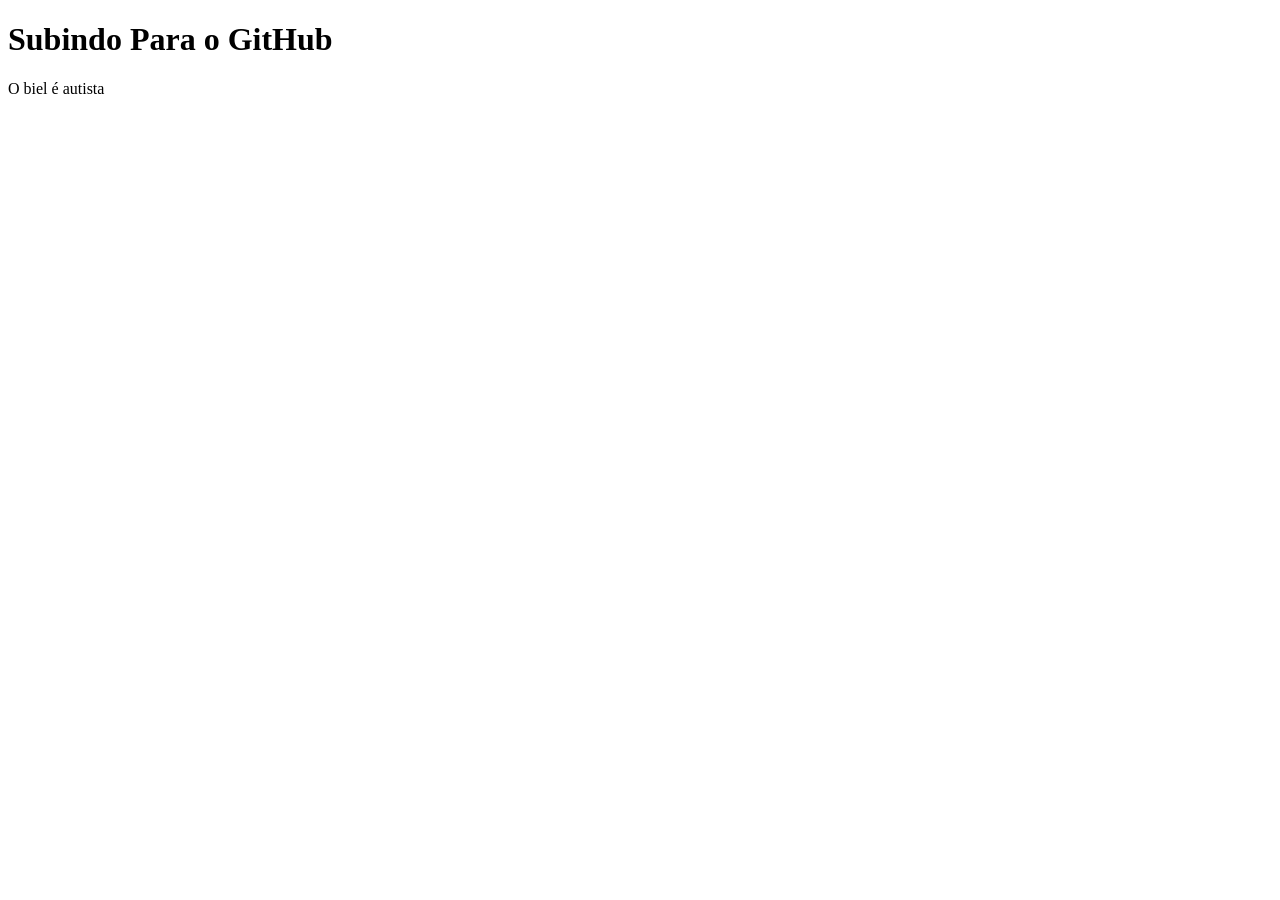
<file: index.html>
<!DOCTYPE html>
<html lang="en">
<head>
    <meta charset="UTF-8">
    <meta name="viewport" content="width=device-width, initial-scale=1.0">
    <title>Document</title>
</head>
<body>
    <h1>Subindo Para o GitHub</h1>
    <p>O biel é autista</p>
</body>
</html>
</file>
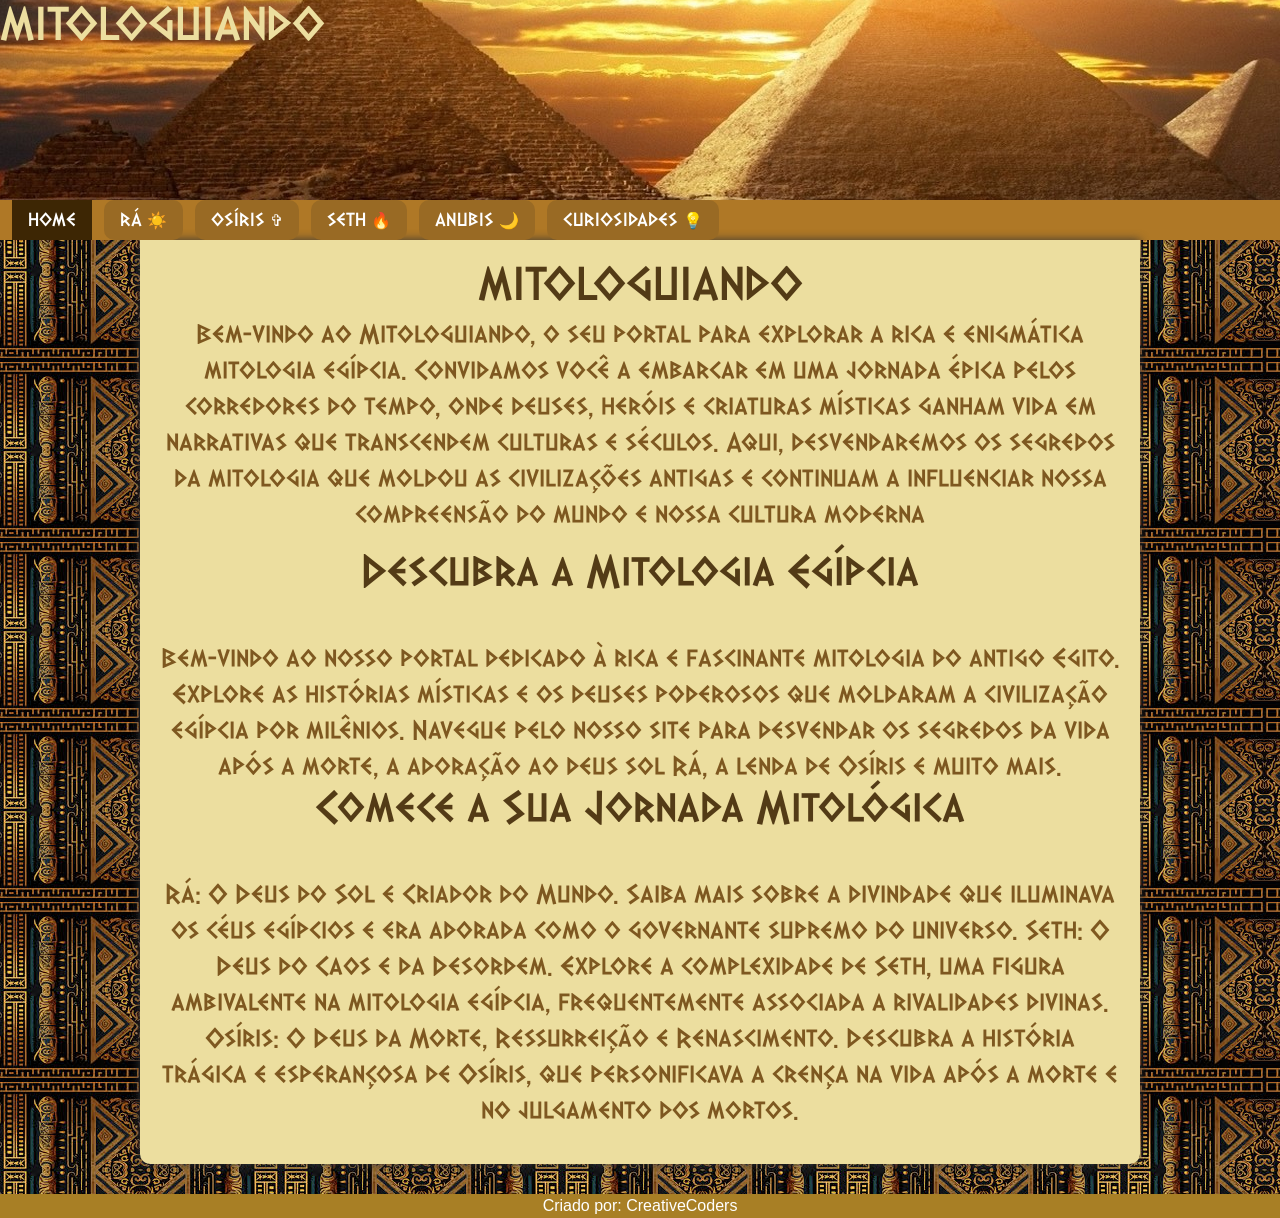
<file: egito/index.html>
<!DOCTYPE html>
<html lang="pt-br">

<head>
    <!-- Meta tags Obrigatórias -->
    <meta charset="utf-8">
    <meta name="viewport" content="width=device-width, initial-scale=1, shrink-to-fit=no">

    <!-- Bootstrap CSS -->
    <link rel="stylesheet" href="https://stackpath.bootstrapcdn.com/bootstrap/4.1.3/css/bootstrap.min.css"
        integrity="sha384-MCw98/SFnGE8fJT3GXwEOngsV7Zt27NXFoaoApmYm81iuXoPkFOJwJ8ERdknLPMO" crossorigin="anonymous">

    <link rel="stylesheet" href="css/style.css">

    <link rel="shortcut icon" href="img/download.png" type="image/x-icon">

    <title>Mitologuiando</title>
</head>

<body>
    <div class="imagem">
        <h1>MITOLOGUIANDO</h1>
    </div>


    <div class="navBar">
        <ul class="nav">
            <li class="nav-item">
                <a class="nav-link active" id="homeN" href="index.html">HOME</a>
            </li>
            <li class="nav-item">
                <a class="nav-link active" href="ra.html">RÁ ☀️</a>
            </li>
            <li class="nav-item">
                <a class="nav-link" href="osiris.html">OSÍRIS ✞</a>
            </li>
            <li class="nav-item">
                <a class="nav-link" href="set.html">SETH 🔥</a>
            </li>
            <li class="nav-item">
                <a class="nav-link" href="anubis.html">ANUBIS 🌙</a>
            </li>
            <li class="nav-item">
                <a class="nav-link" href="curiosidades.html">CURIOSIDADES 💡</a>
            </li>
        </ul>
    </div>

    <div class="main">
        <main>
            <div class="txtHomeH">
                <h1>MITOLOGUIANDO</h1>

                <div class="txtHome">
                    <p>Bem-vindo ao Mitologuiando, o seu portal para explorar a rica e enigmática mitologia
                        egípcia. Convidamos você a embarcar em uma jornada épica pelos corredores do tempo, onde
                        deuses, heróis e criaturas místicas ganham vida em narrativas que transcendem culturas e
                        séculos.
                        Aqui, desvendaremos os segredos da mitologia que moldou as civilizações antigas e continuam
                        a influenciar nossa compreensão do mundo e nossa cultura moderna</p>

                    <p>
                    <h1>Descubra a Mitologia Egípcia</h1>
                    <br>
                    Bem-vindo ao nosso portal dedicado à rica e fascinante mitologia do antigo Egito. Explore as
                    histórias
                    místicas e os deuses poderosos que moldaram a civilização egípcia por milênios. Navegue pelo nosso
                    site
                    para desvendar os segredos da vida após a morte, a adoração ao deus sol Rá, a lenda de Osíris e
                    muito
                    mais.



                    <h1>Comece a Sua Jornada Mitológica</h1>
                    <br>


                    Rá:
                    O Deus do Sol e Criador do Mundo. Saiba mais sobre a divindade que iluminava os céus egípcios e era
                    adorada como o governante supremo do universo.

                    Seth:
                    O Deus do Caos e da Desordem. Explore a complexidade de Seth, uma figura ambivalente na mitologia
                    egípcia, frequentemente associada a rivalidades divinas.

                    Osíris:
                    O Deus da Morte, Ressurreição e Renascimento. Descubra a história trágica e esperançosa de Osíris,
                    que
                    personificava a crença na vida após a morte e no julgamento dos mortos.</p>
                </div>
            </div>
        </main>
    </div>

    <footer>
        <div class="rodape">
            <p>Criado por: CreativeCoders</p>
        </div>
    </footer>
</body>
<!-- JavaScript (Opcional) -->
<!-- jQuery primeiro, depois Popper.js, depois Bootstrap JS -->
<script src="https://code.jquery.com/jquery-3.3.1.slim.min.js"
    integrity="sha384-q8i/X+965DzO0rT7abK41JStQIAqVgRVzpbzo5smXKp4YfRvH+8abtTE1Pi6jizo"
    crossorigin="anonymous"></script>
<script src="https://cdnjs.cloudflare.com/ajax/libs/popper.js/1.14.3/umd/popper.min.js"
    integrity="sha384-ZMP7rVo3mIykV+2+9J3UJ46jBk0WLaUAdn689aCwoqbBJiSnjAK/l8WvCWPIPm49"
    crossorigin="anonymous"></script>
<script src="https://stackpath.bootstrapcdn.com/bootstrap/4.1.3/js/bootstrap.min.js"
    integrity="sha384-ChfqqxuZUCnJSK3+MXmPNIyE6ZbWh2IMqE241rYiqJxyMiZ6OW/JmZQ5stwEULTy"
    crossorigin="anonymous"></script>

</html>
</file>
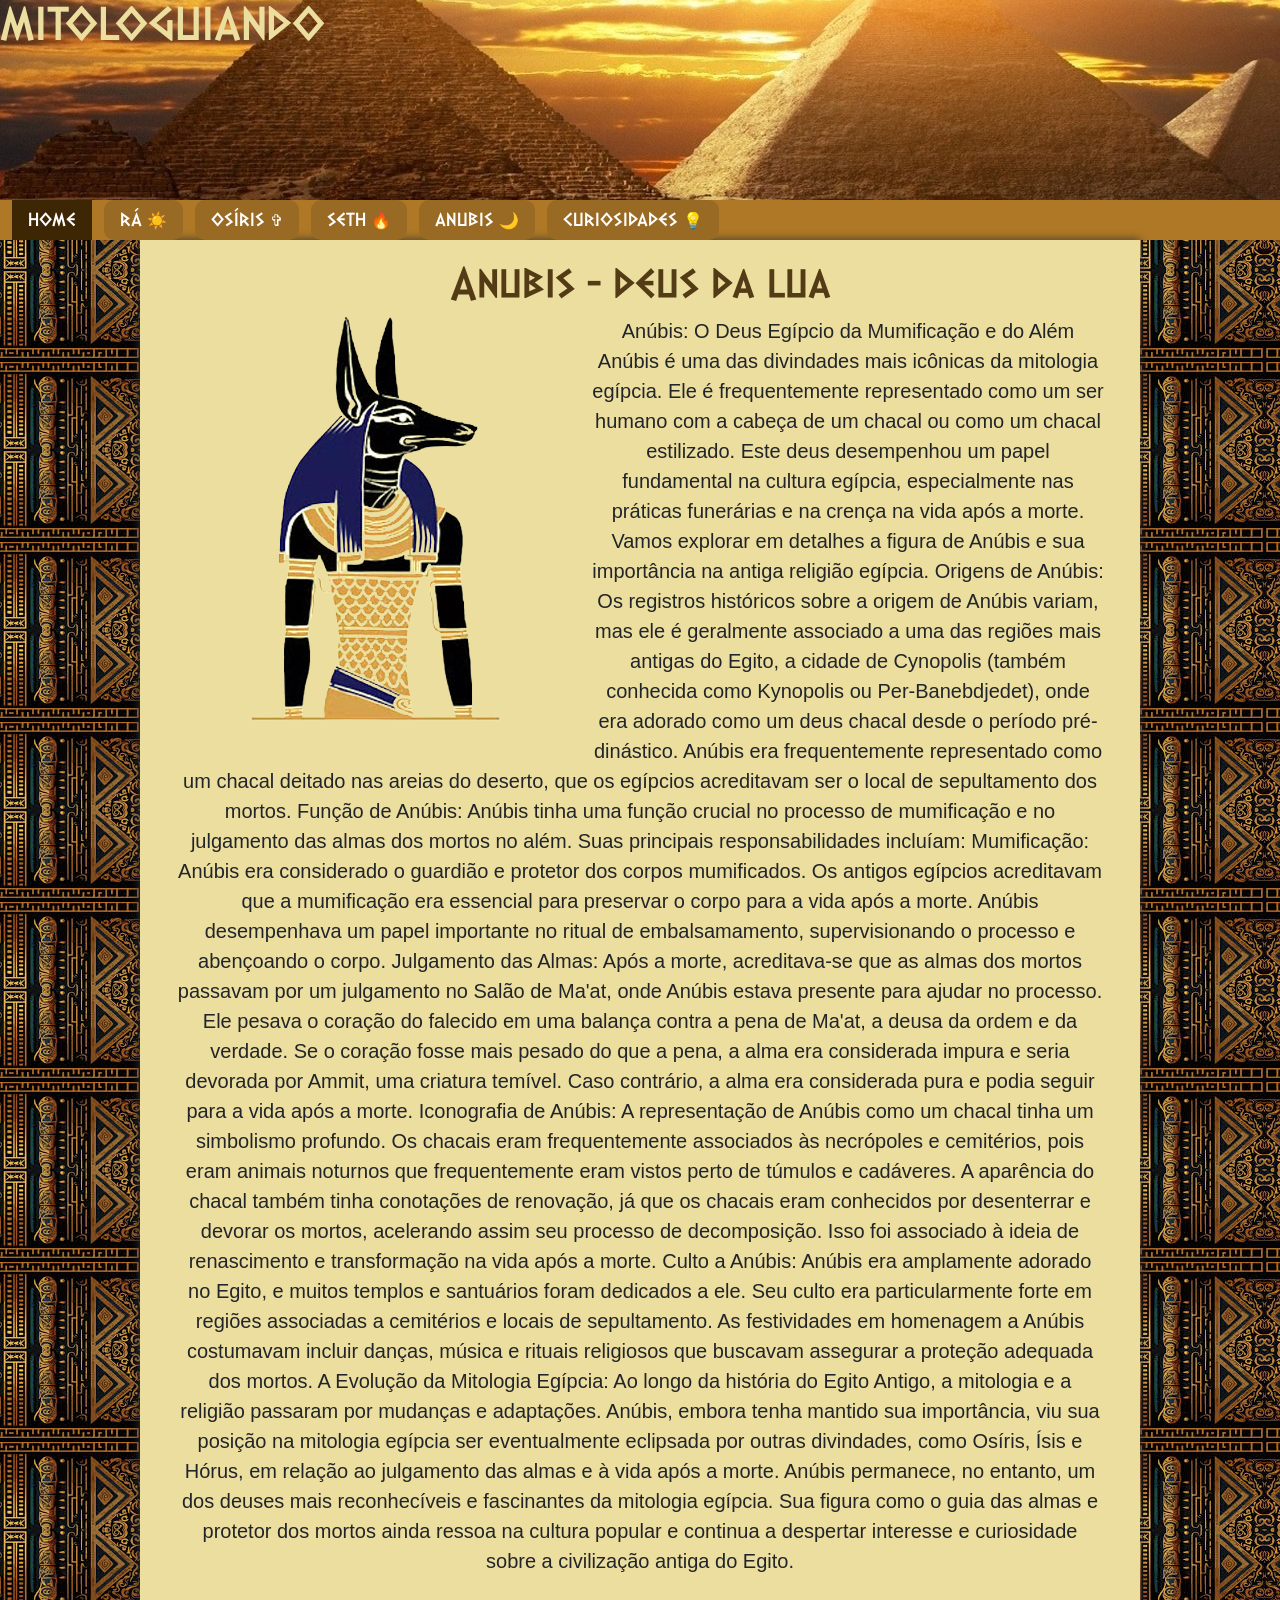
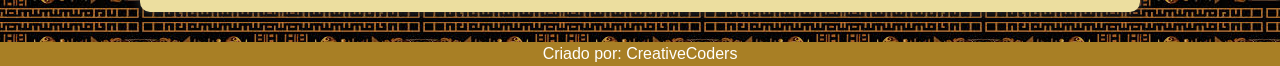
<file: egito/anubis.html>
<!DOCTYPE html>
<html lang="pt-br">

<head>
    <!-- Meta tags Obrigatórias -->
    <meta charset="utf-8">
    <meta name="viewport" content="width=device-width, initial-scale=1, shrink-to-fit=no">

    <!-- Bootstrap CSS -->
    <link rel="stylesheet" href="https://stackpath.bootstrapcdn.com/bootstrap/4.1.3/css/bootstrap.min.css"
        integrity="sha384-MCw98/SFnGE8fJT3GXwEOngsV7Zt27NXFoaoApmYm81iuXoPkFOJwJ8ERdknLPMO" crossorigin="anonymous">
    <link rel="stylesheet" href="css/style.css">
    <link rel="shortcut icon" href="img/download.png" type="image/x-icon">
    <title>Mitologuiando - Rá</title>
</head>

<body>
    <div class="imagem">
        <h1>MITOLOGUIANDO</h1>
    </div>


    <div class="navBar">
        <ul class="nav">
            <li class="nav-item">
                <a class="nav-link active" id="homeN" href="index.html">HOME</a>
            </li>
            <li class="nav-item">
                <a class="nav-link active" href="ra.html">RÁ ☀️</a>
            </li>
            <li class="nav-item">
                <a class="nav-link" href="osiris.html">OSÍRIS ✞</a>
            </li>
            <li class="nav-item">
                <a class="nav-link" href="set.html">SETH 🔥</a>
            </li>
            <li class="nav-item">
                <a class="nav-link" href="anubis.html">ANUBIS 🌙</a>
            </li>
            <li class="nav-item">
                <a class="nav-link" href="curiosidades.html">CURIOSIDADES 💡</a>
            </li>
        </ul>
    </div>

    <div class="main">
        <main>
            <div class="txtHomeH">
                <h1>Anubis - deus da lua</h1>
            </div>
            <div class="container">
                <img src="img/anubis.png" alt="">
                <p>

                    Anúbis: O Deus Egípcio da Mumificação e do Além

                    Anúbis é uma das divindades mais icônicas da mitologia egípcia. Ele é frequentemente representado
                    como um ser humano com a cabeça de um chacal ou como um chacal estilizado. Este deus desempenhou um
                    papel fundamental na cultura egípcia, especialmente nas práticas funerárias e na crença na vida após
                    a morte. Vamos explorar em detalhes a figura de Anúbis e sua importância na antiga religião egípcia.

                    Origens de Anúbis:
                    Os registros históricos sobre a origem de Anúbis variam, mas ele é geralmente associado a uma das
                    regiões mais antigas do Egito, a cidade de Cynopolis (também conhecida como Kynopolis ou
                    Per-Banebdjedet), onde era adorado como um deus chacal desde o período pré-dinástico. Anúbis era
                    frequentemente representado como um chacal deitado nas areias do deserto, que os egípcios
                    acreditavam ser o local de sepultamento dos mortos.

                    Função de Anúbis:
                    Anúbis tinha uma função crucial no processo de mumificação e no julgamento das almas dos mortos no
                    além. Suas principais responsabilidades incluíam:

                    Mumificação: Anúbis era considerado o guardião e protetor dos corpos mumificados. Os antigos
                    egípcios acreditavam que a mumificação era essencial para preservar o corpo para a vida após a
                    morte. Anúbis desempenhava um papel importante no ritual de embalsamamento, supervisionando o
                    processo e abençoando o corpo.

                    Julgamento das Almas: Após a morte, acreditava-se que as almas dos mortos passavam por um julgamento
                    no Salão de Ma'at, onde Anúbis estava presente para ajudar no processo. Ele pesava o coração do
                    falecido em uma balança contra a pena de Ma'at, a deusa da ordem e da verdade. Se o coração fosse
                    mais pesado do que a pena, a alma era considerada impura e seria devorada por Ammit, uma criatura
                    temível. Caso contrário, a alma era considerada pura e podia seguir para a vida após a morte.

                    Iconografia de Anúbis:
                    A representação de Anúbis como um chacal tinha um simbolismo profundo. Os chacais eram
                    frequentemente associados às necrópoles e cemitérios, pois eram animais noturnos que frequentemente
                    eram vistos perto de túmulos e cadáveres. A aparência do chacal também tinha conotações de
                    renovação, já que os chacais eram conhecidos por desenterrar e devorar os mortos, acelerando assim
                    seu processo de decomposição. Isso foi associado à ideia de renascimento e transformação na vida
                    após a morte.

                    Culto a Anúbis:
                    Anúbis era amplamente adorado no Egito, e muitos templos e santuários foram dedicados a ele. Seu
                    culto era particularmente forte em regiões associadas a cemitérios e locais de sepultamento. As
                    festividades em homenagem a Anúbis costumavam incluir danças, música e rituais religiosos que
                    buscavam assegurar a proteção adequada dos mortos.

                    A Evolução da Mitologia Egípcia:
                    Ao longo da história do Egito Antigo, a mitologia e a religião passaram por mudanças e adaptações.
                    Anúbis, embora tenha mantido sua importância, viu sua posição na mitologia egípcia ser eventualmente
                    eclipsada por outras divindades, como Osíris, Ísis e Hórus, em relação ao julgamento das almas e à
                    vida após a morte.

                    Anúbis permanece, no entanto, um dos deuses mais reconhecíveis e fascinantes da mitologia egípcia.
                    Sua figura como o guia das almas e protetor dos mortos ainda ressoa na cultura popular e continua a
                    despertar interesse e curiosidade sobre a civilização antiga do Egito.
                </p>
            </div>
        </main>
    </div>

    <footer>
        <div class="rodape">
            <p>Criado por: CreativeCoders</p>
        </div>
    </footer>

</body>
<!-- JavaScript (Opcional) -->
<!-- jQuery primeiro, depois Popper.js, depois Bootstrap JS -->
<script src="https://code.jquery.com/jquery-3.3.1.slim.min.js"
    integrity="sha384-q8i/X+965DzO0rT7abK41JStQIAqVgRVzpbzo5smXKp4YfRvH+8abtTE1Pi6jizo"
    crossorigin="anonymous"></script>
<script src="https://cdnjs.cloudflare.com/ajax/libs/popper.js/1.14.3/umd/popper.min.js"
    integrity="sha384-ZMP7rVo3mIykV+2+9J3UJ46jBk0WLaUAdn689aCwoqbBJiSnjAK/l8WvCWPIPm49"
    crossorigin="anonymous"></script>
<script src="https://stackpath.bootstrapcdn.com/bootstrap/4.1.3/js/bootstrap.min.js"
    integrity="sha384-ChfqqxuZUCnJSK3+MXmPNIyE6ZbWh2IMqE241rYiqJxyMiZ6OW/JmZQ5stwEULTy"
    crossorigin="anonymous"></script>

</html>
</file>
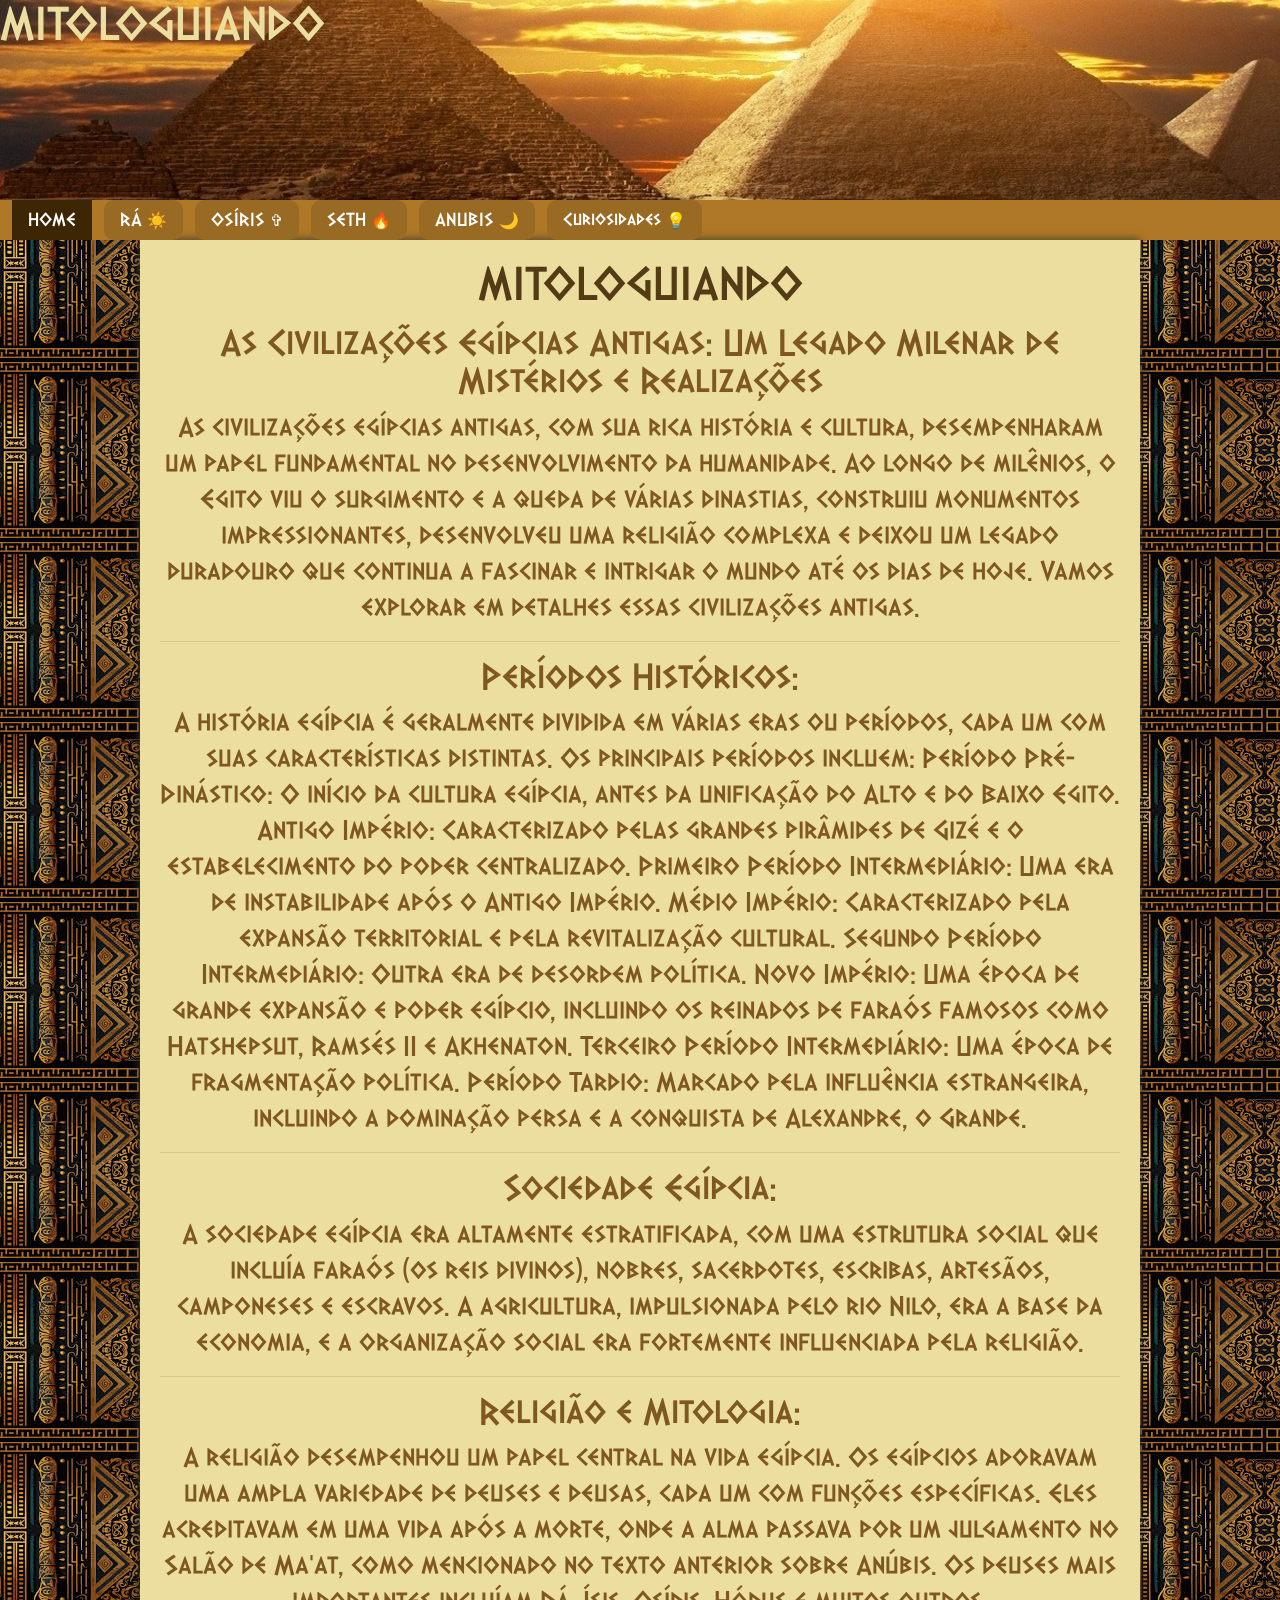
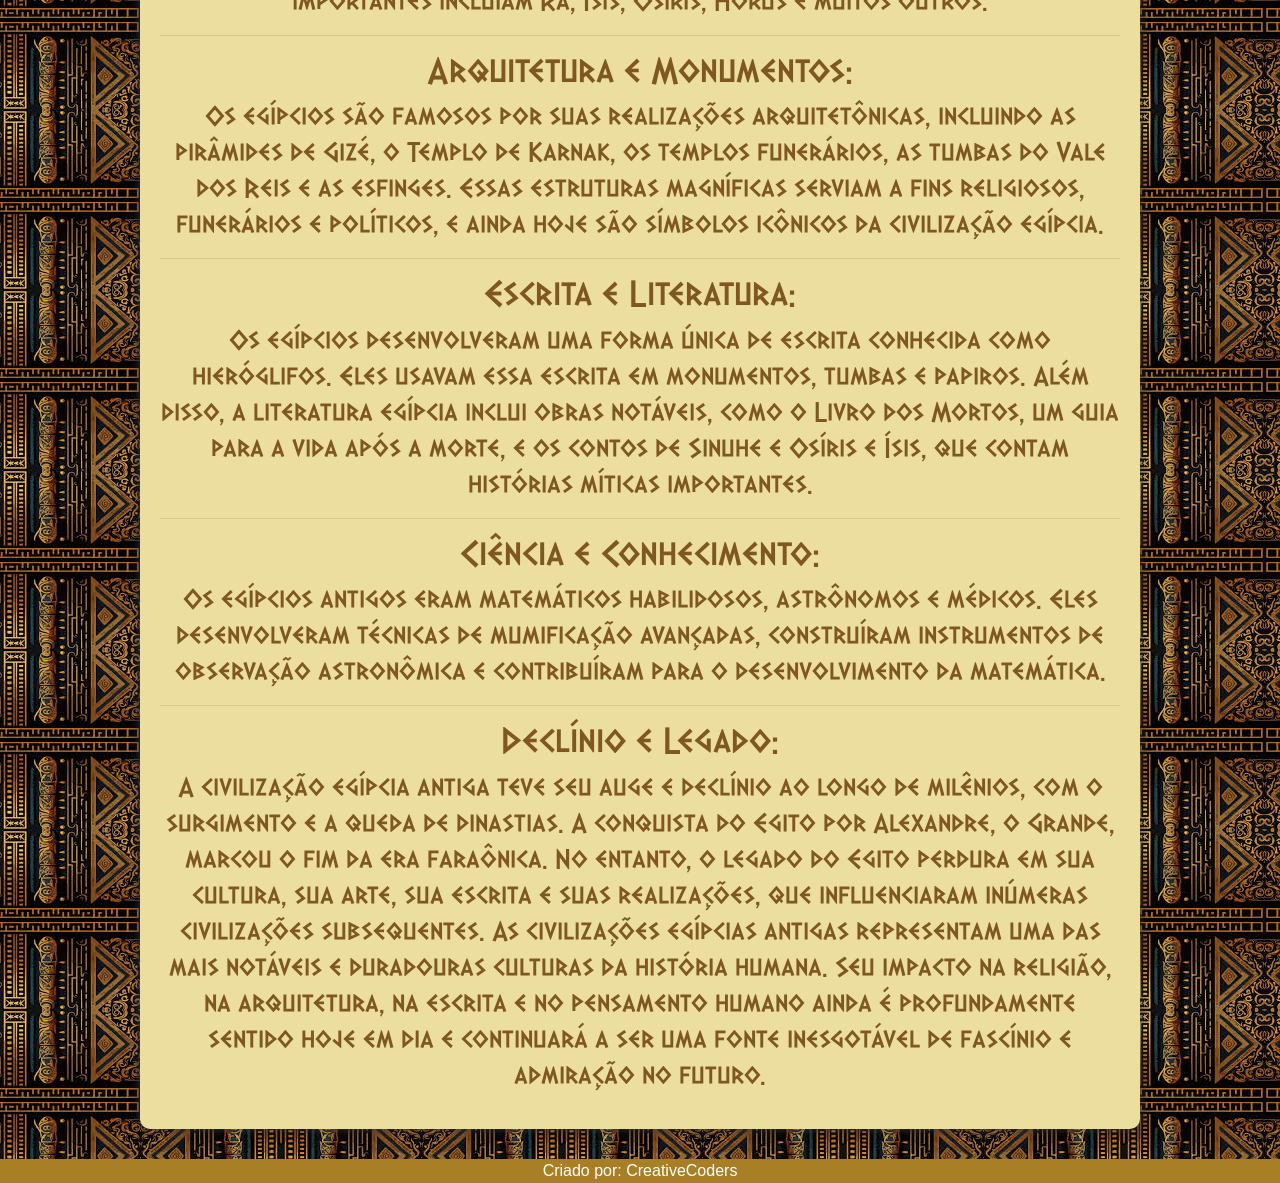
<file: egito/curiosidades.html>
<!DOCTYPE html>
<html lang="pt-br">

<head>
    <!-- Meta tags Obrigatórias -->
    <meta charset="utf-8">
    <meta name="viewport" content="width=device-width, initial-scale=1, shrink-to-fit=no">

    <!-- Bootstrap CSS -->
    <link rel="stylesheet" href="https://stackpath.bootstrapcdn.com/bootstrap/4.1.3/css/bootstrap.min.css"
        integrity="sha384-MCw98/SFnGE8fJT3GXwEOngsV7Zt27NXFoaoApmYm81iuXoPkFOJwJ8ERdknLPMO" crossorigin="anonymous">

    <link rel="stylesheet" href="css/style.css">

    <link rel="shortcut icon" href="img/download.png" type="image/x-icon">

    <title>Mitologuiando</title>
</head>

<body>
    <div class="imagem">
        <h1>MITOLOGUIANDO</h1>
    </div>


    <div class="navBar">
        <ul class="nav">
            <li class="nav-item">
                <a class="nav-link active" id="homeN" href="index.html">HOME</a>
            </li>
            <li class="nav-item">
                <a class="nav-link active" href="ra.html">RÁ ☀️</a>
            </li>
            <li class="nav-item">
                <a class="nav-link" href="osiris.html">OSÍRIS ✞</a>
            </li>
            <li class="nav-item">
                <a class="nav-link" href="set.html">SETH 🔥</a>
            </li>
            <li class="nav-item">
                <a class="nav-link" href="anubis.html">ANUBIS 🌙</a>
            </li>
            <li class="nav-item">
                <a class="nav-link" href="curiosidades.html">Curiosidades 💡</a>
            </li>
        </ul>
    </div>

    <div class="main">
        <main>
            <div class="txtHomeH">
                <h1>MITOLOGUIANDO</h1>

                <div class="txtHome">
                    <p>
                        <h2>As Civilizações Egípcias Antigas: Um Legado Milenar de Mistérios e Realizações</h2>

                        As civilizações egípcias antigas, com sua rica história e cultura, desempenharam um papel
                        fundamental no desenvolvimento da humanidade. Ao longo de milênios, o Egito viu o surgimento e a
                        queda de várias dinastias, construiu monumentos impressionantes, desenvolveu uma religião
                        complexa e deixou um legado duradouro que continua a fascinar e intrigar o mundo até os dias de
                        hoje. Vamos explorar em detalhes essas civilizações antigas.
                        <hr>

                        <h2>Períodos Históricos:</h2>
                        

                        A história egípcia é geralmente dividida em várias eras ou períodos, cada um com suas
                        características distintas. Os principais períodos incluem:

                        Período Pré-Dinástico: O início da cultura egípcia, antes da unificação do Alto e do Baixo
                        Egito.
                        Antigo Império: Caracterizado pelas grandes pirâmides de Gizé e o estabelecimento do poder
                        centralizado.
                        Primeiro Período Intermediário: Uma era de instabilidade após o Antigo Império.
                        Médio Império: Caracterizado pela expansão territorial e pela revitalização cultural.
                        Segundo Período Intermediário: Outra era de desordem política.
                        Novo Império: Uma época de grande expansão e poder egípcio, incluindo os reinados de faraós
                        famosos como Hatshepsut, Ramsés II e Akhenaton.
                        Terceiro Período Intermediário: Uma época de fragmentação política.
                        Período Tardio: Marcado pela influência estrangeira, incluindo a dominação persa e a conquista
                        de Alexandre, o Grande.
                        <hr>

                        <h2>Sociedade Egípcia:</h2>

                        A sociedade egípcia era altamente estratificada, com uma estrutura social que incluía faraós (os
                        reis divinos), nobres, sacerdotes, escribas, artesãos, camponeses e escravos. A agricultura,
                        impulsionada pelo rio Nilo, era a base da economia, e a organização social era fortemente
                        influenciada pela religião.
                        <hr>

                        <h2> Religião e Mitologia:</h2>

                        A religião desempenhou um papel central na vida egípcia. Os egípcios adoravam uma ampla
                        variedade de deuses e deusas, cada um com funções específicas. Eles acreditavam em uma vida após
                        a morte, onde a alma passava por um julgamento no Salão de Ma'at, como mencionado no texto
                        anterior sobre Anúbis. Os deuses mais importantes incluíam Rá, Ísis, Osíris, Hórus e muitos
                        outros.
                        <hr>

                        <h2> Arquitetura e Monumentos:</h2>

                        Os egípcios são famosos por suas realizações arquitetônicas, incluindo as pirâmides de Gizé, o
                        Templo de Karnak, os templos funerários, as tumbas do Vale dos Reis e as esfinges. Essas
                        estruturas magníficas serviam a fins religiosos, funerários e políticos, e ainda hoje são
                        símbolos icônicos da civilização egípcia.
                        <hr>

                        <h2> Escrita e Literatura:</h2>

                        Os egípcios desenvolveram uma forma única de escrita conhecida como hieróglifos. Eles usavam
                        essa escrita em monumentos, tumbas e papiros. Além disso, a literatura egípcia inclui obras
                        notáveis, como o Livro dos Mortos, um guia para a vida após a morte, e os contos de Sinuhe e
                        Osíris e Ísis, que contam histórias míticas importantes.
                        <hr>

                        <h2> Ciência e Conhecimento:</h2>

                        Os egípcios antigos eram matemáticos habilidosos, astrônomos e médicos. Eles desenvolveram
                        técnicas de mumificação avançadas, construíram instrumentos de observação astronômica e
                        contribuíram para o desenvolvimento da matemática.
                        <hr>

                        <h2> Declínio e Legado:</h2>
                        
                        A civilização egípcia antiga teve seu auge e declínio ao longo de milênios, com o surgimento e a
                        queda de dinastias. A conquista do Egito por Alexandre, o Grande, marcou o fim da era faraônica.
                        No entanto, o legado do Egito perdura em sua cultura, sua arte, sua escrita e suas realizações,
                        que influenciaram inúmeras civilizações subsequentes.

                        As civilizações egípcias antigas representam uma das mais notáveis e duradouras culturas da
                        história humana. Seu impacto na religião, na arquitetura, na escrita e no pensamento humano
                        ainda é profundamente sentido hoje em dia e continuará a ser uma fonte inesgotável de fascínio e
                        admiração no futuro.</p>
                </div>
            </div>
        </main>
    </div>

    <footer>
        <div class="rodape">
            <p>Criado por: CreativeCoders</p>
        </div>
    </footer>
</body>
<!-- JavaScript (Opcional) -->
<!-- jQuery primeiro, depois Popper.js, depois Bootstrap JS -->
<script src="https://code.jquery.com/jquery-3.3.1.slim.min.js"
    integrity="sha384-q8i/X+965DzO0rT7abK41JStQIAqVgRVzpbzo5smXKp4YfRvH+8abtTE1Pi6jizo"
    crossorigin="anonymous"></script>
<script src="https://cdnjs.cloudflare.com/ajax/libs/popper.js/1.14.3/umd/popper.min.js"
    integrity="sha384-ZMP7rVo3mIykV+2+9J3UJ46jBk0WLaUAdn689aCwoqbBJiSnjAK/l8WvCWPIPm49"
    crossorigin="anonymous"></script>
<script src="https://stackpath.bootstrapcdn.com/bootstrap/4.1.3/js/bootstrap.min.js"
    integrity="sha384-ChfqqxuZUCnJSK3+MXmPNIyE6ZbWh2IMqE241rYiqJxyMiZ6OW/JmZQ5stwEULTy"
    crossorigin="anonymous"></script>

</html>
</file>
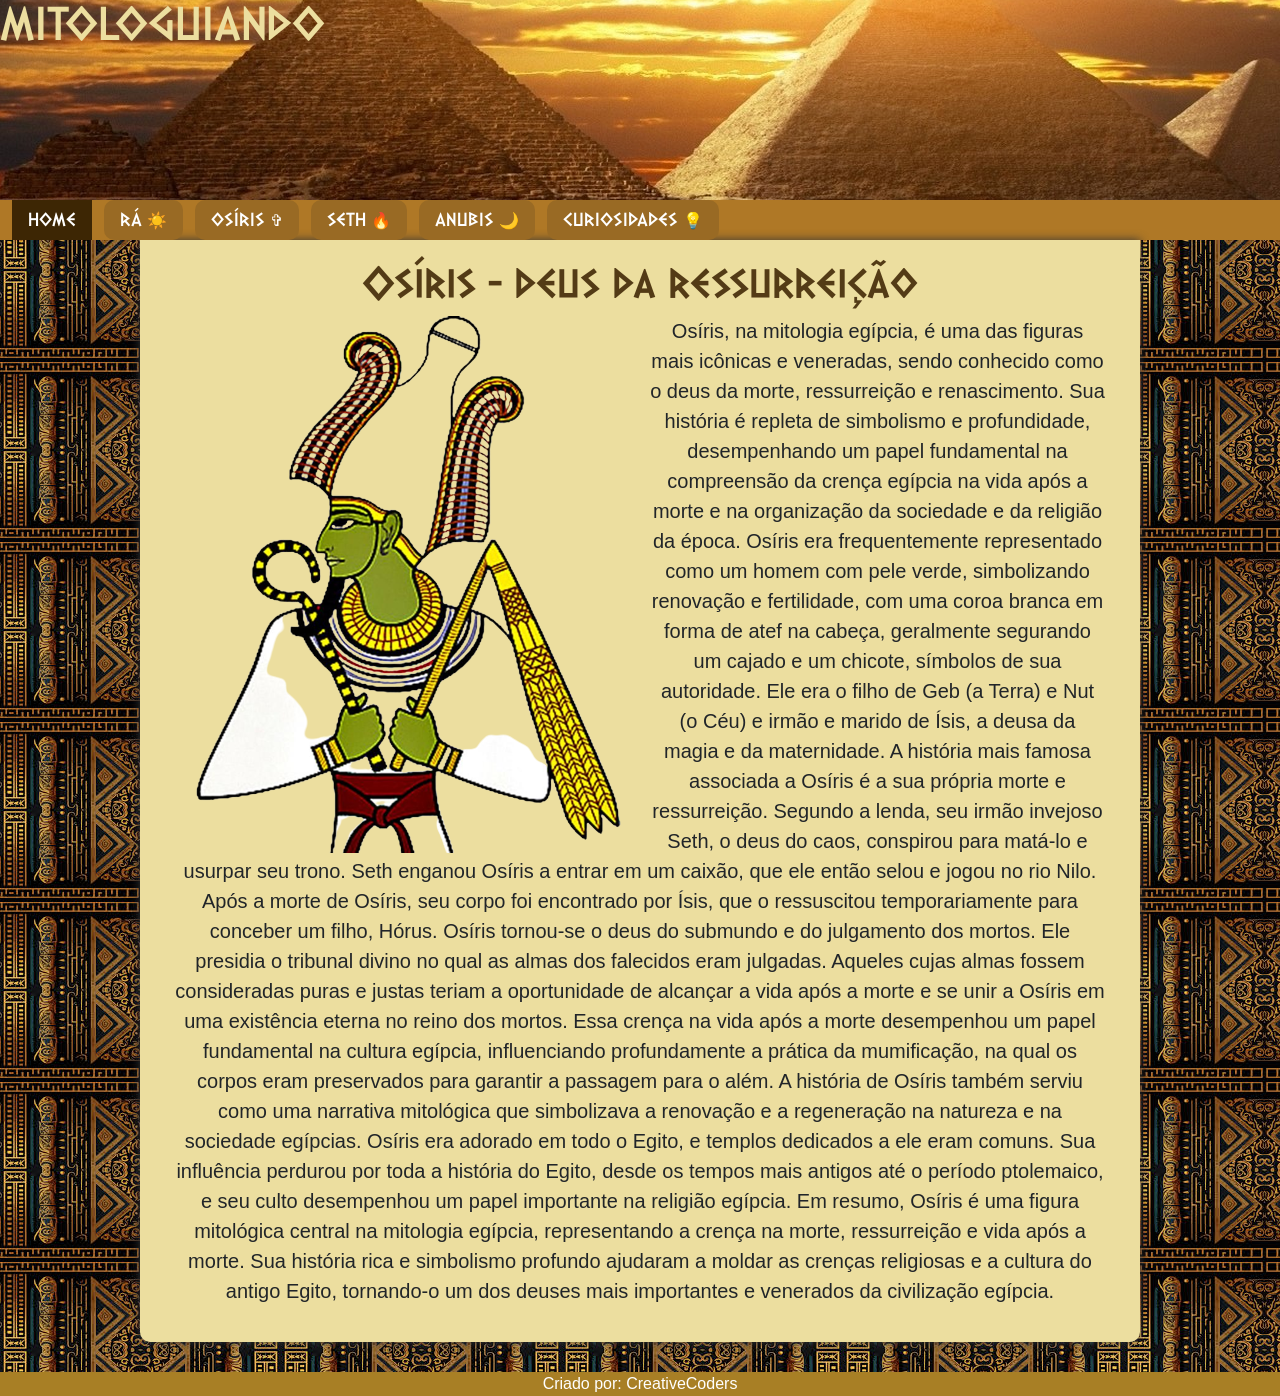
<file: egito/osiris.html>
<!DOCTYPE html>
<html lang="pt-br">

<head>
    <!-- Meta tags Obrigatórias -->
    <meta charset="utf-8">
    <meta name="viewport" content="width=device-width, initial-scale=1, shrink-to-fit=no">

    <!-- Bootstrap CSS -->
    <link rel="stylesheet" href="https://stackpath.bootstrapcdn.com/bootstrap/4.1.3/css/bootstrap.min.css"
        integrity="sha384-MCw98/SFnGE8fJT3GXwEOngsV7Zt27NXFoaoApmYm81iuXoPkFOJwJ8ERdknLPMO" crossorigin="anonymous">
    <link rel="stylesheet" href="css/style.css">
    <link rel="shortcut icon" href="img/download.png" type="image/x-icon">
    <title>Mitologuiando - Osíris</title>
</head>

<body>
    <div class="imagem">
        <h1>MITOLOGUIANDO</h1>
    </div>


    <div class="navBar">
        <ul class="nav">
            <li class="nav-item">
                <a class="nav-link active" id="homeN" href="index.html">HOME</a>
            </li>
            <li class="nav-item">
                <a class="nav-link active" href="ra.html">RÁ ☀️</a>
            </li>
            <li class="nav-item">
                <a class="nav-link" href="osiris.html">OSÍRIS ✞</a>
            </li>
            <li class="nav-item">
                <a class="nav-link" href="set.html">SETH 🔥</a>
            </li>
            <li class="nav-item">
                <a class="nav-link" href="anubis.html">ANUBIS 🌙</a>
            </li>
            <li class="nav-item">
                <a class="nav-link" href="curiosidades.html">CURIOSIDADES 💡</a>
            </li>
        </ul>
    </div>

    <div class="main">
        <main>
            <div class="txtHomeH">
                <h1>Osíris - deus da ressurreição</h1>
            </div>
            <div class="container">
                <img src="img/OSIRIS_1_1-removebg-preview.png" alt="">
                <p>
                    Osíris, na mitologia egípcia, é uma das figuras mais icônicas e veneradas, sendo conhecido como o
                    deus da morte, ressurreição e renascimento. Sua história é repleta de simbolismo e profundidade,
                    desempenhando um papel fundamental na compreensão da crença egípcia na vida após a morte e na
                    organização da sociedade e da religião da época.

                    Osíris era frequentemente representado como um homem com pele verde, simbolizando renovação e
                    fertilidade, com uma coroa branca em forma de atef na cabeça, geralmente segurando um cajado e um
                    chicote, símbolos de sua autoridade. Ele era o filho de Geb (a Terra) e Nut (o Céu) e irmão e marido
                    de Ísis, a deusa da magia e da maternidade.

                    A história mais famosa associada a Osíris é a sua própria morte e ressurreição. Segundo a lenda, seu
                    irmão invejoso Seth, o deus do caos, conspirou para matá-lo e usurpar seu trono. Seth enganou Osíris
                    a entrar em um caixão, que ele então selou e jogou no rio Nilo. Após a morte de Osíris, seu corpo
                    foi encontrado por Ísis, que o ressuscitou temporariamente para conceber um filho, Hórus.

                    Osíris tornou-se o deus do submundo e do julgamento dos mortos. Ele presidia o tribunal divino no
                    qual as almas dos falecidos eram julgadas. Aqueles cujas almas fossem consideradas puras e justas
                    teriam a oportunidade de alcançar a vida após a morte e se unir a Osíris em uma existência eterna no
                    reino dos mortos.

                    Essa crença na vida após a morte desempenhou um papel fundamental na cultura egípcia, influenciando
                    profundamente a prática da mumificação, na qual os corpos eram preservados para garantir a passagem
                    para o além. A história de Osíris também serviu como uma narrativa mitológica que simbolizava a
                    renovação e a regeneração na natureza e na sociedade egípcias.

                    Osíris era adorado em todo o Egito, e templos dedicados a ele eram comuns. Sua influência perdurou
                    por toda a história do Egito, desde os tempos mais antigos até o período ptolemaico, e seu culto
                    desempenhou um papel importante na religião egípcia.

                    Em resumo, Osíris é uma figura mitológica central na mitologia egípcia, representando a crença na
                    morte, ressurreição e vida após a morte. Sua história rica e simbolismo profundo ajudaram a moldar
                    as crenças religiosas e a cultura do antigo Egito, tornando-o um dos deuses mais importantes e
                    venerados da civilização egípcia.
                </p>
            </div>
        </main>
    </div>

    <footer>
        <div class="rodape">
            <p>Criado por: CreativeCoders</p>
        </div>
    </footer>
</body>
<!-- JavaScript (Opcional) -->
<!-- jQuery primeiro, depois Popper.js, depois Bootstrap JS -->
<script src="https://code.jquery.com/jquery-3.3.1.slim.min.js"
    integrity="sha384-q8i/X+965DzO0rT7abK41JStQIAqVgRVzpbzo5smXKp4YfRvH+8abtTE1Pi6jizo"
    crossorigin="anonymous"></script>
<script src="https://cdnjs.cloudflare.com/ajax/libs/popper.js/1.14.3/umd/popper.min.js"
    integrity="sha384-ZMP7rVo3mIykV+2+9J3UJ46jBk0WLaUAdn689aCwoqbBJiSnjAK/l8WvCWPIPm49"
    crossorigin="anonymous"></script>
<script src="https://stackpath.bootstrapcdn.com/bootstrap/4.1.3/js/bootstrap.min.js"
    integrity="sha384-ChfqqxuZUCnJSK3+MXmPNIyE6ZbWh2IMqE241rYiqJxyMiZ6OW/JmZQ5stwEULTy"
    crossorigin="anonymous"></script>

</html>
</file>
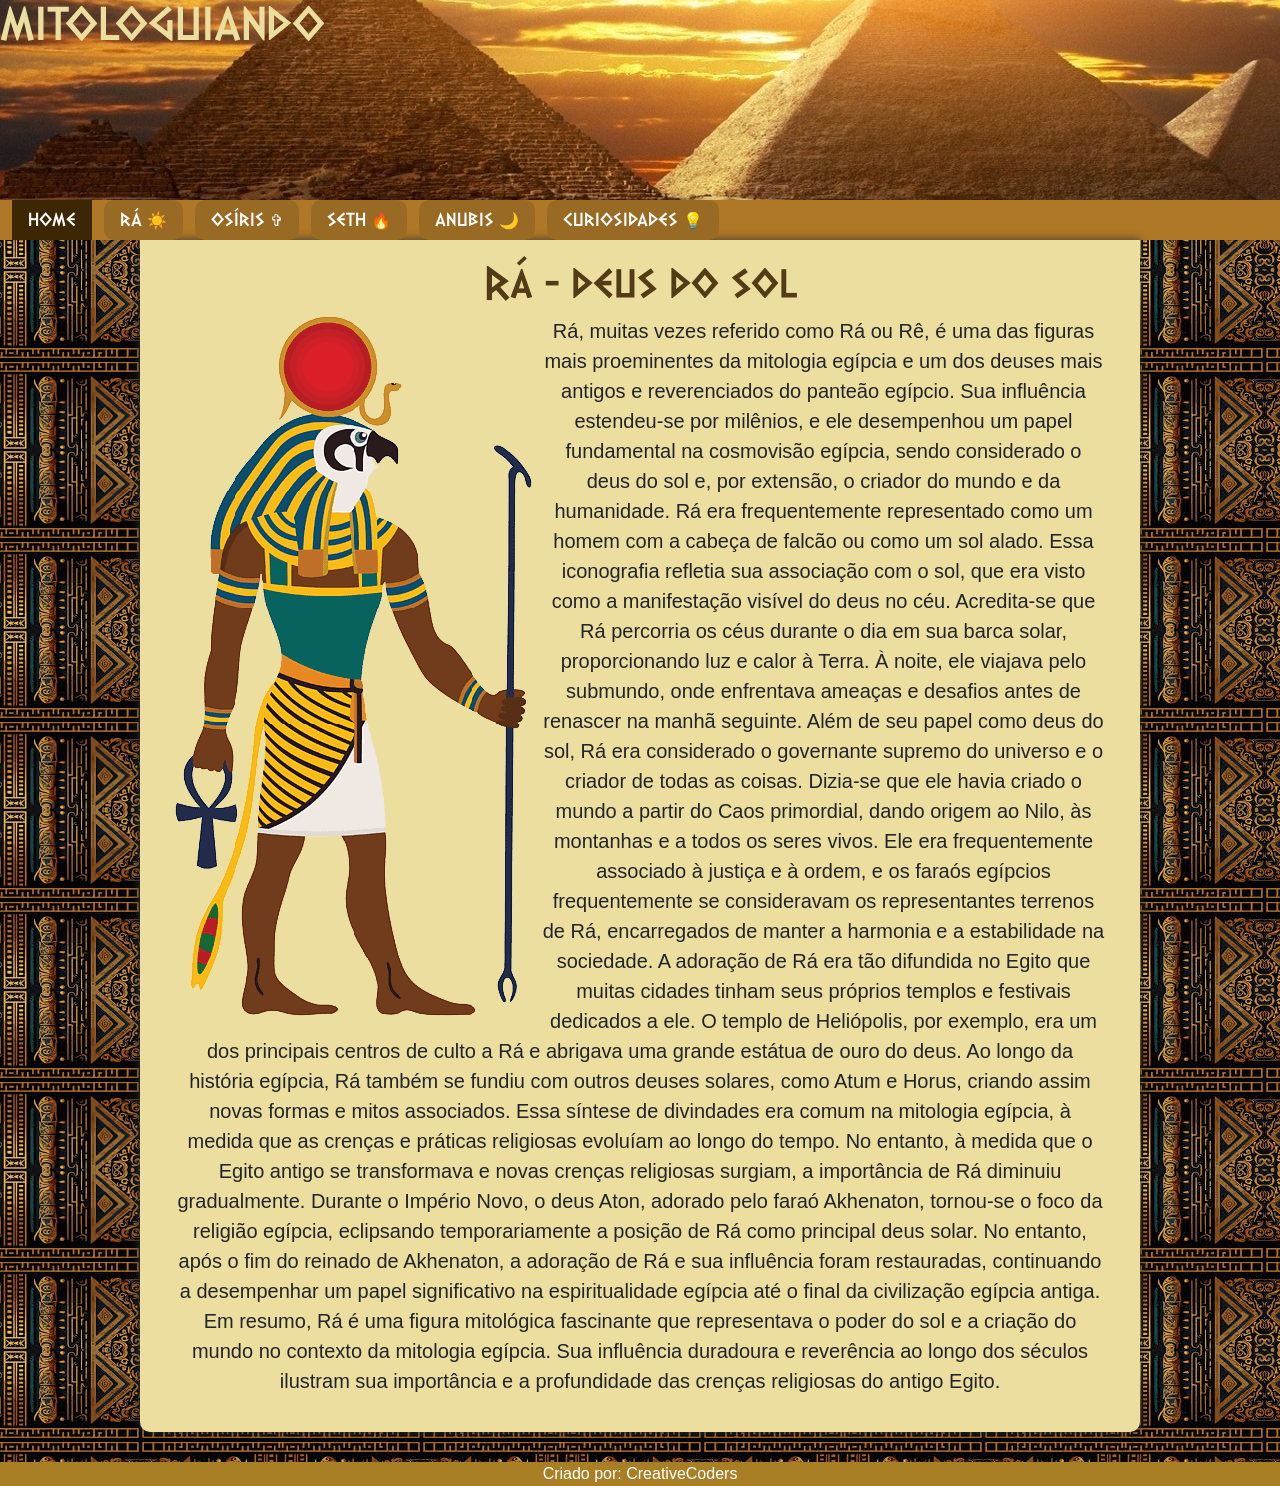
<file: egito/ra.html>
<!DOCTYPE html>
<html lang="pt-br">

<head>
    <!-- Meta tags Obrigatórias -->
    <meta charset="utf-8">
    <meta name="viewport" content="width=device-width, initial-scale=1, shrink-to-fit=no">

    <!-- Bootstrap CSS -->
    <link rel="stylesheet" href="https://stackpath.bootstrapcdn.com/bootstrap/4.1.3/css/bootstrap.min.css"
        integrity="sha384-MCw98/SFnGE8fJT3GXwEOngsV7Zt27NXFoaoApmYm81iuXoPkFOJwJ8ERdknLPMO" crossorigin="anonymous">
    <link rel="stylesheet" href="css/style.css">
    <link rel="shortcut icon" href="img/download.png" type="image/x-icon">
    <title>Mitologuiando - Rá</title>
</head>

<body>
    <div class="imagem">
        <h1>MITOLOGUIANDO</h1>
    </div>


    <div class="navBar">
        <ul class="nav">
            <li class="nav-item">
                <a class="nav-link active" id="homeN" href="index.html">HOME</a>
            </li>
            <li class="nav-item">
                <a class="nav-link active" href="ra.html">RÁ ☀️</a>
            </li>
            <li class="nav-item">
                <a class="nav-link" href="osiris.html">OSÍRIS ✞</a>
            </li>
            <li class="nav-item">
                <a class="nav-link" href="set.html">SETH 🔥</a>
            </li>
            <li class="nav-item">
                <a class="nav-link" href="anubis.html">ANUBIS 🌙</a>
            </li>
            <li class="nav-item">
                <a class="nav-link" href="curiosidades.html">CURIOSIDADES 💡</a>
            </li>
        </ul>
    </div>

    <div class="main">
        <main>
            <div class="txtHomeH">
                <h1>Rá - deus do sol</h1>
            </div>
            <div class="container">
                <img src="img/ra-removebg-preview.png" alt="">
                <p>
                    Rá, muitas vezes referido como Rá ou Rê, é uma das figuras mais proeminentes da mitologia egípcia e um dos deuses mais antigos e reverenciados do panteão egípcio. Sua influência estendeu-se por milênios, e ele desempenhou um papel fundamental na cosmovisão egípcia, sendo considerado o deus do sol e, por extensão, o criador do mundo e da humanidade.

                    Rá era frequentemente representado como um homem com a cabeça de falcão ou como um sol alado. Essa iconografia refletia sua associação com o sol, que era visto como a manifestação visível do deus no céu. Acredita-se que Rá percorria os céus durante o dia em sua barca solar, proporcionando luz e calor à Terra. À noite, ele viajava pelo submundo, onde enfrentava ameaças e desafios antes de renascer na manhã seguinte.
                    
                    Além de seu papel como deus do sol, Rá era considerado o governante supremo do universo e o criador de todas as coisas. Dizia-se que ele havia criado o mundo a partir do Caos primordial, dando origem ao Nilo, às montanhas e a todos os seres vivos. Ele era frequentemente associado à justiça e à ordem, e os faraós egípcios frequentemente se consideravam os representantes terrenos de Rá, encarregados de manter a harmonia e a estabilidade na sociedade.
                    
                    A adoração de Rá era tão difundida no Egito que muitas cidades tinham seus próprios templos e festivais dedicados a ele. O templo de Heliópolis, por exemplo, era um dos principais centros de culto a Rá e abrigava uma grande estátua de ouro do deus.
                    
                    Ao longo da história egípcia, Rá também se fundiu com outros deuses solares, como Atum e Horus, criando assim novas formas e mitos associados. Essa síntese de divindades era comum na mitologia egípcia, à medida que as crenças e práticas religiosas evoluíam ao longo do tempo.
                    
                    No entanto, à medida que o Egito antigo se transformava e novas crenças religiosas surgiam, a importância de Rá diminuiu gradualmente. Durante o Império Novo, o deus Aton, adorado pelo faraó Akhenaton, tornou-se o foco da religião egípcia, eclipsando temporariamente a posição de Rá como principal deus solar. No entanto, após o fim do reinado de Akhenaton, a adoração de Rá e sua influência foram restauradas, continuando a desempenhar um papel significativo na espiritualidade egípcia até o final da civilização egípcia antiga.
                    
                    Em resumo, Rá é uma figura mitológica fascinante que representava o poder do sol e a criação do mundo no contexto da mitologia egípcia. Sua influência duradoura e reverência ao longo dos séculos ilustram sua importância e a profundidade das crenças religiosas do antigo Egito.
                </p>
            </div>
        </main>
    </div>
   
    <footer>
        <div class="rodape">
            <p>Criado por: CreativeCoders</p>
        </div>
    </footer>

</body>
<!-- JavaScript (Opcional) -->
<!-- jQuery primeiro, depois Popper.js, depois Bootstrap JS -->
<script src="https://code.jquery.com/jquery-3.3.1.slim.min.js"
    integrity="sha384-q8i/X+965DzO0rT7abK41JStQIAqVgRVzpbzo5smXKp4YfRvH+8abtTE1Pi6jizo"
    crossorigin="anonymous"></script>
<script src="https://cdnjs.cloudflare.com/ajax/libs/popper.js/1.14.3/umd/popper.min.js"
    integrity="sha384-ZMP7rVo3mIykV+2+9J3UJ46jBk0WLaUAdn689aCwoqbBJiSnjAK/l8WvCWPIPm49"
    crossorigin="anonymous"></script>
<script src="https://stackpath.bootstrapcdn.com/bootstrap/4.1.3/js/bootstrap.min.js"
    integrity="sha384-ChfqqxuZUCnJSK3+MXmPNIyE6ZbWh2IMqE241rYiqJxyMiZ6OW/JmZQ5stwEULTy"
    crossorigin="anonymous"></script>

</html>
</file>
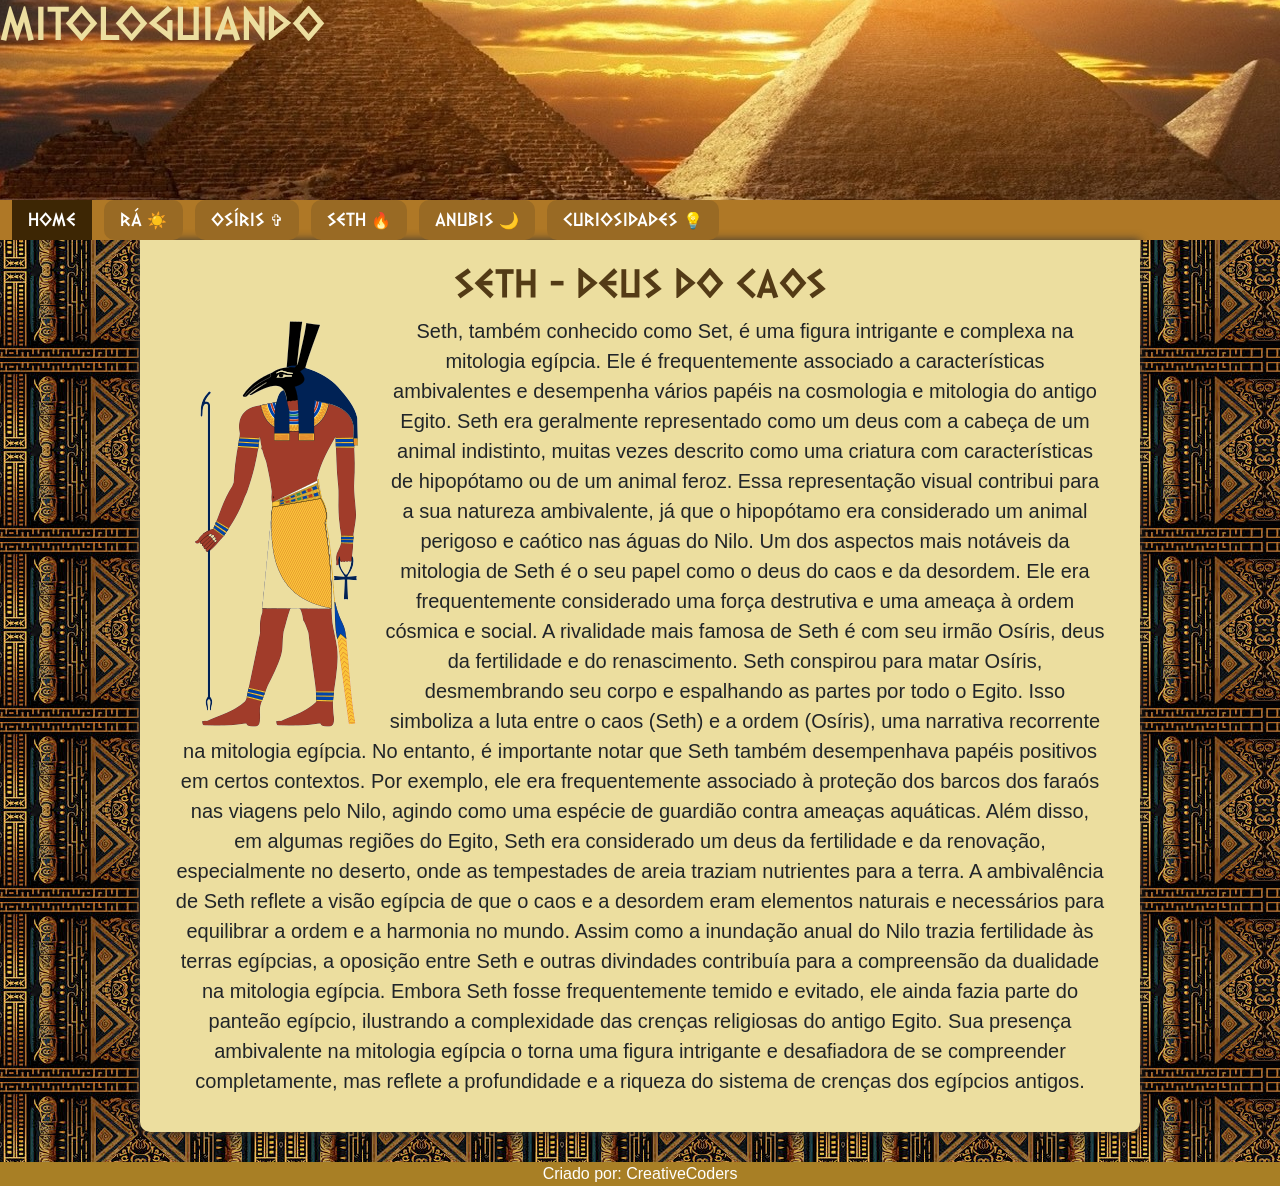
<file: egito/set.html>
<!DOCTYPE html>
<html lang="pt-br">

<head>
    <!-- Meta tags Obrigatórias -->
    <meta charset="utf-8">
    <meta name="viewport" content="width=device-width, initial-scale=1, shrink-to-fit=no">

    <!-- Bootstrap CSS -->
    <link rel="stylesheet" href="https://stackpath.bootstrapcdn.com/bootstrap/4.1.3/css/bootstrap.min.css"
        integrity="sha384-MCw98/SFnGE8fJT3GXwEOngsV7Zt27NXFoaoApmYm81iuXoPkFOJwJ8ERdknLPMO" crossorigin="anonymous">
    <link rel="stylesheet" href="css/style.css">
    <link rel="shortcut icon" href="img/download.png" type="image/x-icon">
    <title>Mitologuiando - Seth</title>
</head>

<body>
    <div class="imagem">
        <h1>MITOLOGUIANDO</h1>
    </div>


    <div class="navBar">
        <ul class="nav">
            <li class="nav-item">
                <a class="nav-link active" id="homeN" href="index.html">HOME</a>
            </li>
            <li class="nav-item">
                <a class="nav-link active" href="ra.html">RÁ ☀️</a>
            </li>
            <li class="nav-item">
                <a class="nav-link" href="osiris.html">OSÍRIS ✞</a>
            </li>
            <li class="nav-item">
                <a class="nav-link" href="set.html">SETH 🔥</a>
            </li>
            <li class="nav-item">
                <a class="nav-link" href="anubis.html">ANUBIS 🌙</a>
            </li>
            <li class="nav-item">
                <a class="nav-link" href="curiosidades.html">CURIOSIDADES 💡</a>
            </li>
        </ul>
    </div>

    <div class="main">
        <main>
            <div class="txtHomeH">
                <h1>seth - deus do caos</h1>
            </div>
            <div class="container">
                <img src="img/Set.svg-removebg-preview.png" alt="">
                <p>
                    Seth, também conhecido como Set, é uma figura intrigante e complexa na mitologia egípcia. Ele é
                    frequentemente associado a características ambivalentes e desempenha vários papéis na cosmologia e
                    mitologia do antigo Egito.

                    Seth era geralmente representado como um deus com a cabeça de um animal indistinto, muitas vezes
                    descrito como uma criatura com características de hipopótamo ou de um animal feroz. Essa
                    representação visual contribui para a sua natureza ambivalente, já que o hipopótamo era considerado
                    um animal perigoso e caótico nas águas do Nilo.

                    Um dos aspectos mais notáveis da mitologia de Seth é o seu papel como o deus do caos e da desordem.
                    Ele era frequentemente considerado uma força destrutiva e uma ameaça à ordem cósmica e social. A
                    rivalidade mais famosa de Seth é com seu irmão Osíris, deus da fertilidade e do renascimento. Seth
                    conspirou para matar Osíris, desmembrando seu corpo e espalhando as partes por todo o Egito. Isso
                    simboliza a luta entre o caos (Seth) e a ordem (Osíris), uma narrativa recorrente na mitologia
                    egípcia.

                    No entanto, é importante notar que Seth também desempenhava papéis positivos em certos contextos.
                    Por exemplo, ele era frequentemente associado à proteção dos barcos dos faraós nas viagens pelo
                    Nilo, agindo como uma espécie de guardião contra ameaças aquáticas. Além disso, em algumas regiões
                    do Egito, Seth era considerado um deus da fertilidade e da renovação, especialmente no deserto, onde
                    as tempestades de areia traziam nutrientes para a terra.

                    A ambivalência de Seth reflete a visão egípcia de que o caos e a desordem eram elementos naturais e
                    necessários para equilibrar a ordem e a harmonia no mundo. Assim como a inundação anual do Nilo
                    trazia fertilidade às terras egípcias, a oposição entre Seth e outras divindades contribuía para a
                    compreensão da dualidade na mitologia egípcia.

                    Embora Seth fosse frequentemente temido e evitado, ele ainda fazia parte do panteão egípcio,
                    ilustrando a complexidade das crenças religiosas do antigo Egito. Sua presença ambivalente na
                    mitologia egípcia o torna uma figura intrigante e desafiadora de se compreender completamente, mas
                    reflete a profundidade e a riqueza do sistema de crenças dos egípcios antigos.
                </p>
            </div>

        </main>
    </div>
   
    <footer>
        <div class="rodape">
            <p>Criado por: CreativeCoders </p>
        </div>
    </footer>
</body>
<!-- JavaScript (Opcional) -->
<!-- jQuery primeiro, depois Popper.js, depois Bootstrap JS -->
<script src="https://code.jquery.com/jquery-3.3.1.slim.min.js"
    integrity="sha384-q8i/X+965DzO0rT7abK41JStQIAqVgRVzpbzo5smXKp4YfRvH+8abtTE1Pi6jizo"
    crossorigin="anonymous"></script>
<script src="https://cdnjs.cloudflare.com/ajax/libs/popper.js/1.14.3/umd/popper.min.js"
    integrity="sha384-ZMP7rVo3mIykV+2+9J3UJ46jBk0WLaUAdn689aCwoqbBJiSnjAK/l8WvCWPIPm49"
    crossorigin="anonymous"></script>
<script src="https://stackpath.bootstrapcdn.com/bootstrap/4.1.3/js/bootstrap.min.js"
    integrity="sha384-ChfqqxuZUCnJSK3+MXmPNIyE6ZbWh2IMqE241rYiqJxyMiZ6OW/JmZQ5stwEULTy"
    crossorigin="anonymous"></script>

</html>
</file>
<file: egito/css/style.css>
@import url('https://fonts.googleapis.com/css2?family=Bebas+Neue&family=Poppins:wght@300&display=swap');

@font-face {
    font-family: Dalek;
    src: url(../fonts/DalekPinpointBold.ttf)
  }

  * {
    margin: 0;
    padding: 0;
  }

body {
    background-image: url(../img/fundo1.jpg);
}

.imagem {
    background-image: url(../img/123.jpg);
    background-position: center center;
    width: 100%;
    height: 200px;
}

.imagem h1 {
    font-family: Dalek;
    color: #ecde9f;
    text-align: justify;
}

#homeN {
    background-color: rgb(61, 38, 4);
}

.navBar {
    background-color: #af7826;
    padding-bottom: 0px;
    font: bolder;
}

.navBar ul li {
    font-family: Dalek;
    background-color: #996a24;
    border-radius: 10px;
    text-decoration: none;
    margin-left: 12px;
}

.navBar a {
    color: #ffffff;
}

.navBar a:hover {
    background-color: #7e5820;
}

.main {
    background-color: #ecde9f;
    height: auto;
    min-width: 300px;
    max-width: 1000px;
    margin: auto;
    padding: 20px;
    box-shadow: 0px 0px 10px rgb(53, 53, 53);
    margin-bottom: 30px;
    border-bottom-left-radius: 10px;
    border-bottom-right-radius: 10px;
}

.txtHomeH {
    font-family: Dalek;
    text-align: center;
    color: #7e5820;
    font-size: 24px;
}
.txtHomeH h1 {
  color: #533b16;
}

.container {
    overflow: auto;
    font-size: 20px;
    text-align: center;
}

img {
    float: left;
    margin-right: 10px;
}

.pag {
    display: flex;
    justify-content: end;
}

.rodape{
    width: 100%;
    height: auto;
    text-align: center;
    bottom: 0;
    background-color: #a87f25;
    color: white;    
}

.rodape p{
    margin-bottom: 0rem;
}
</file>
